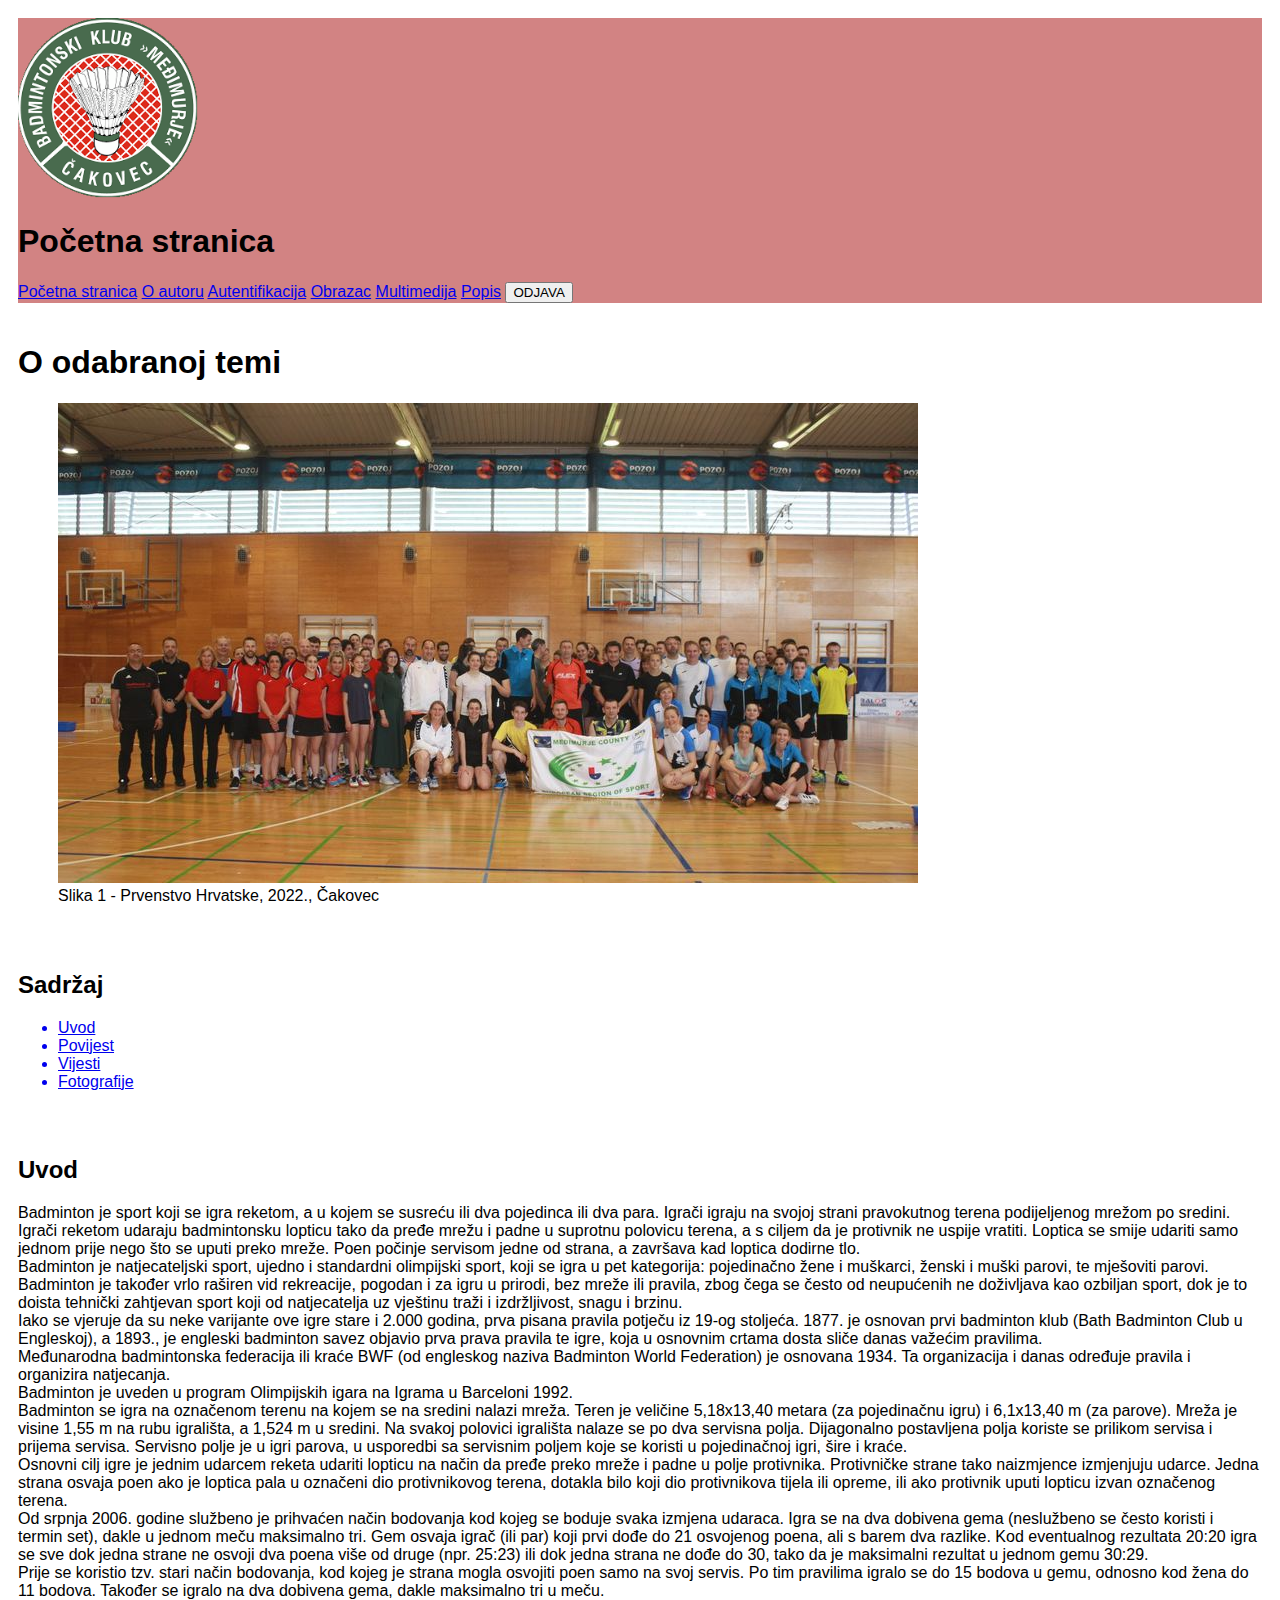
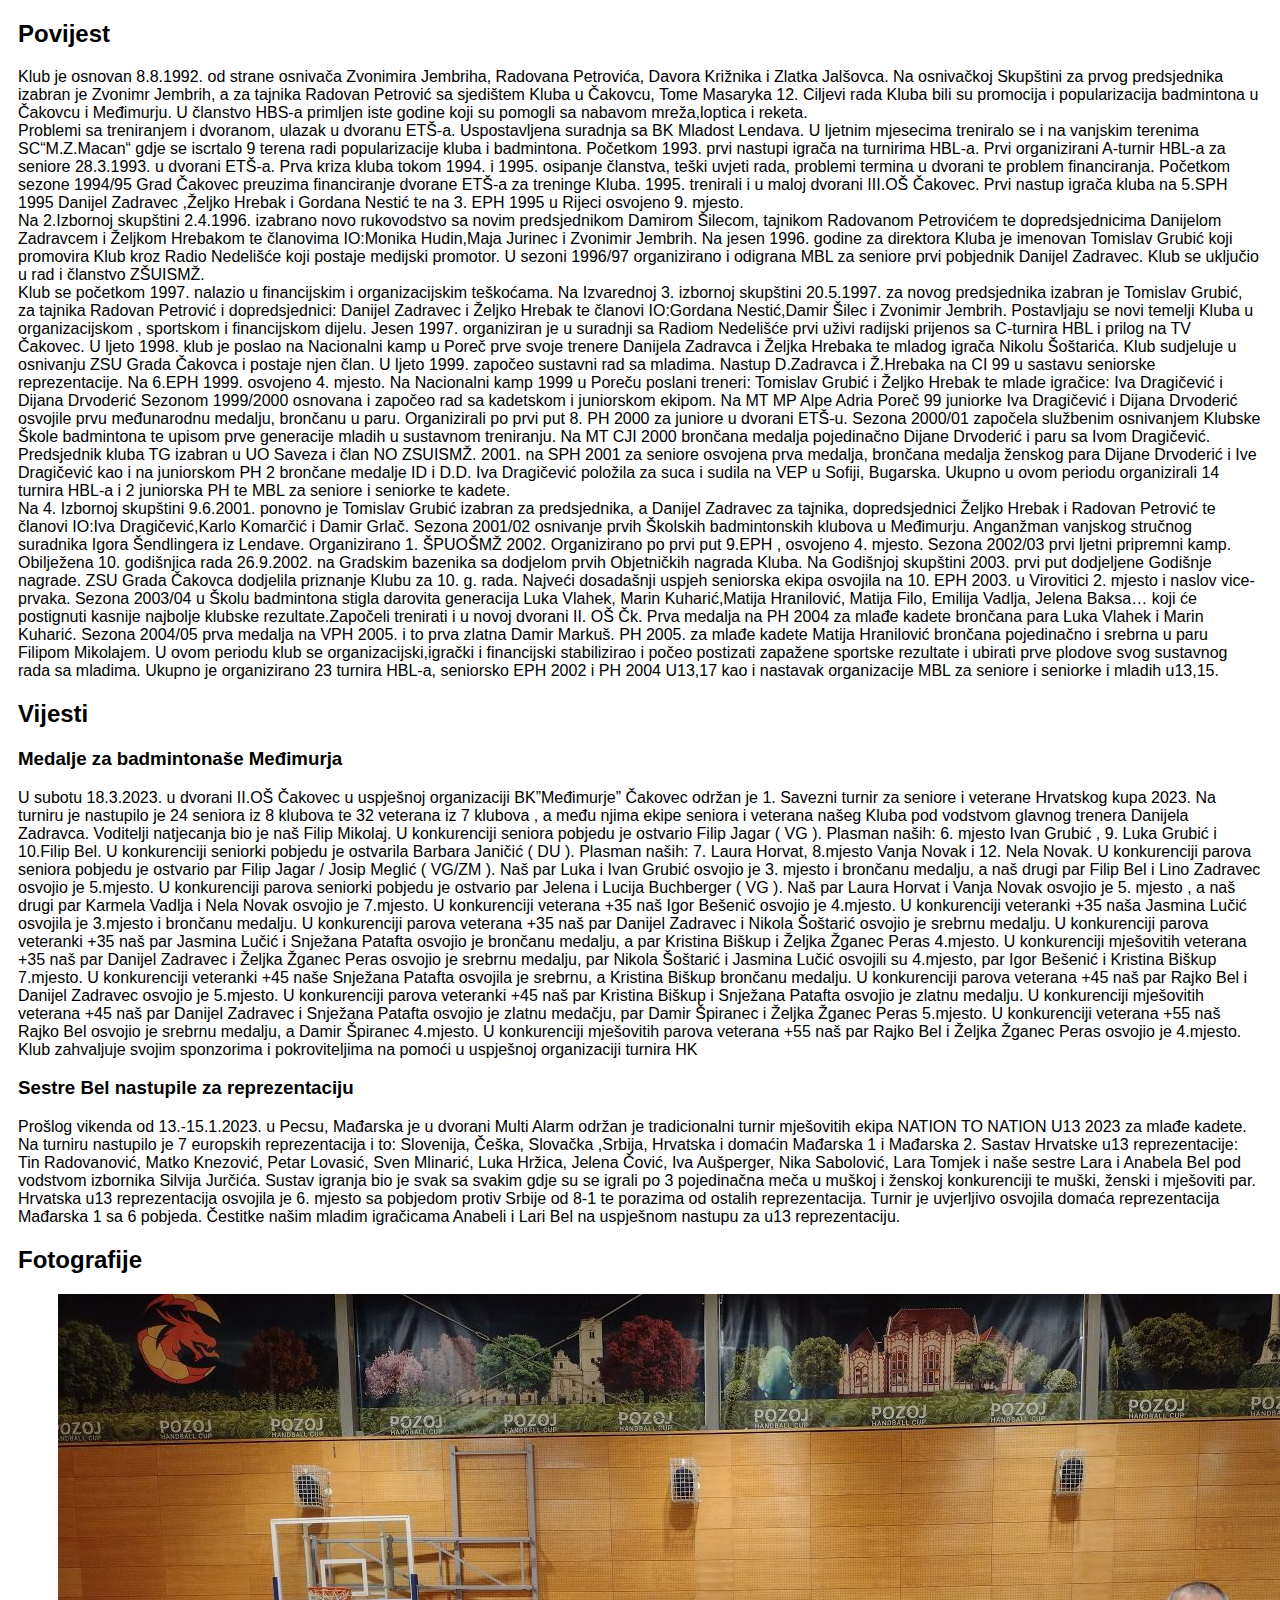
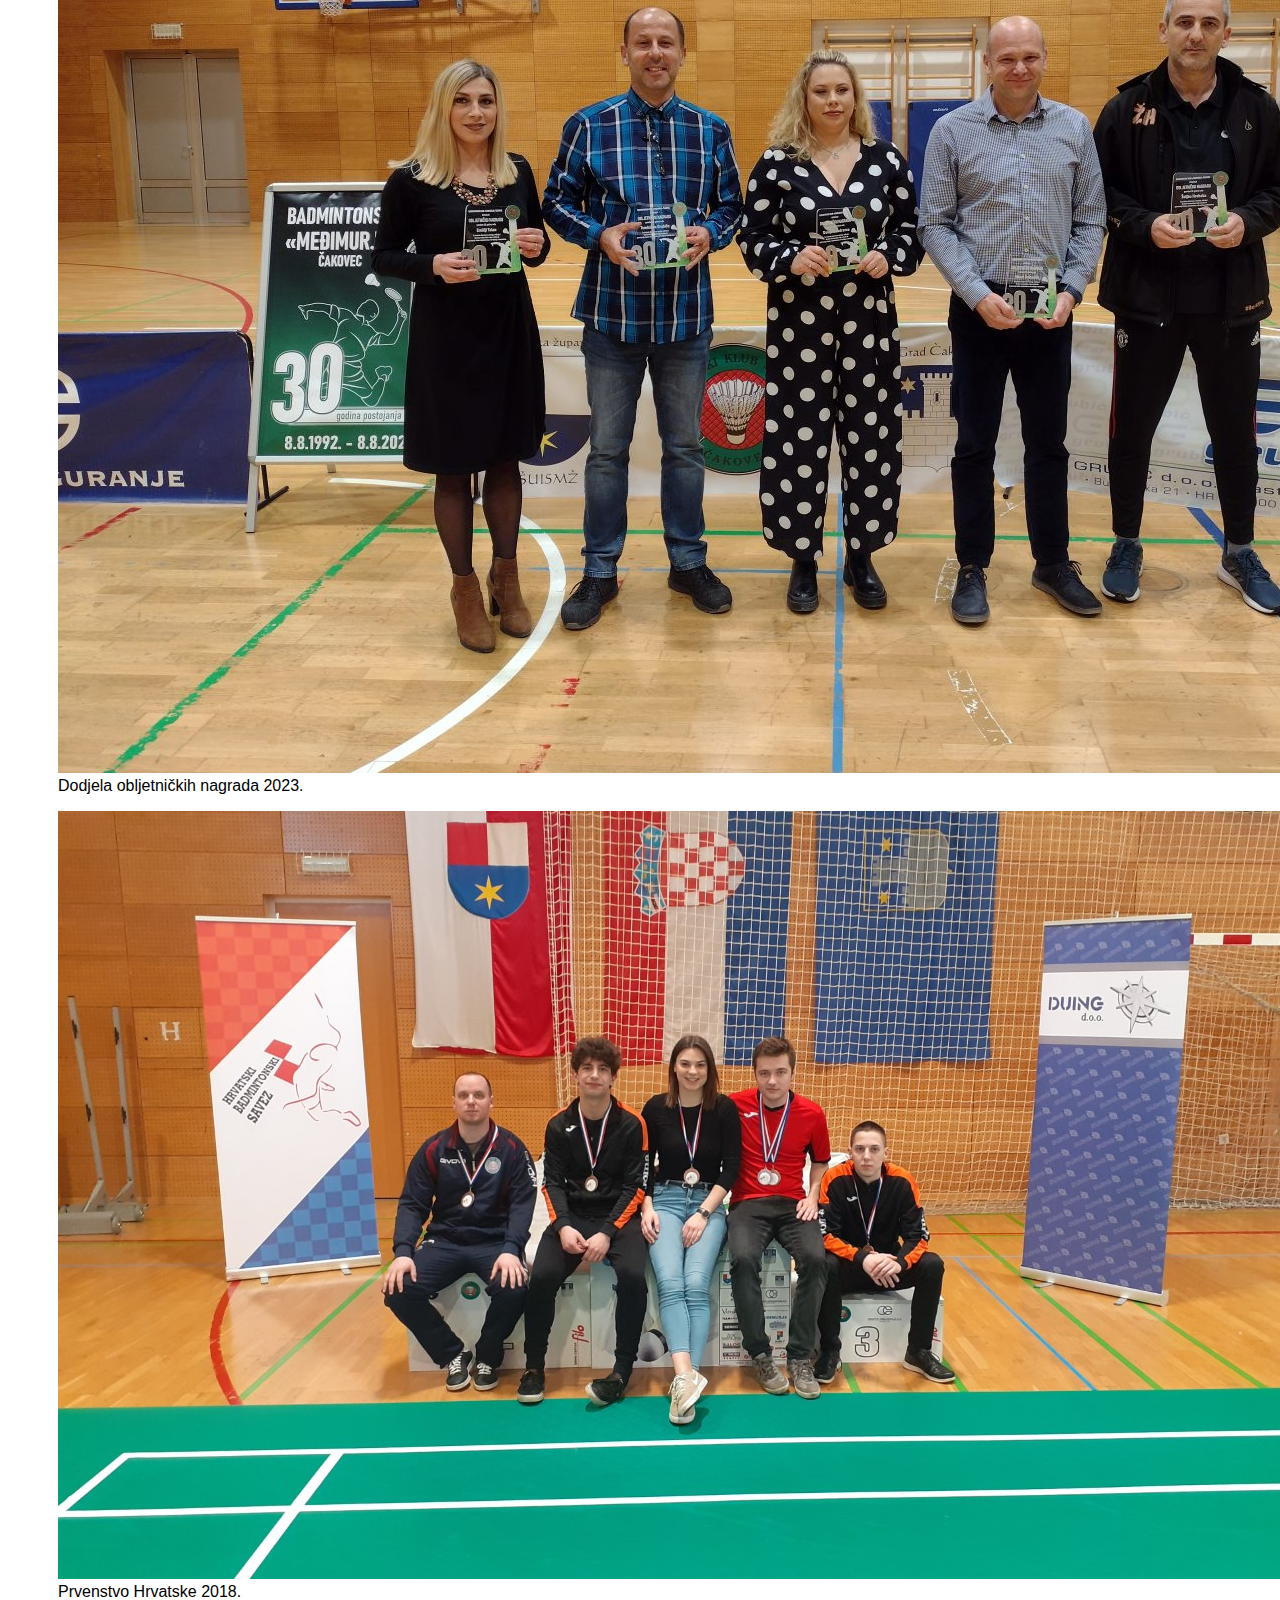
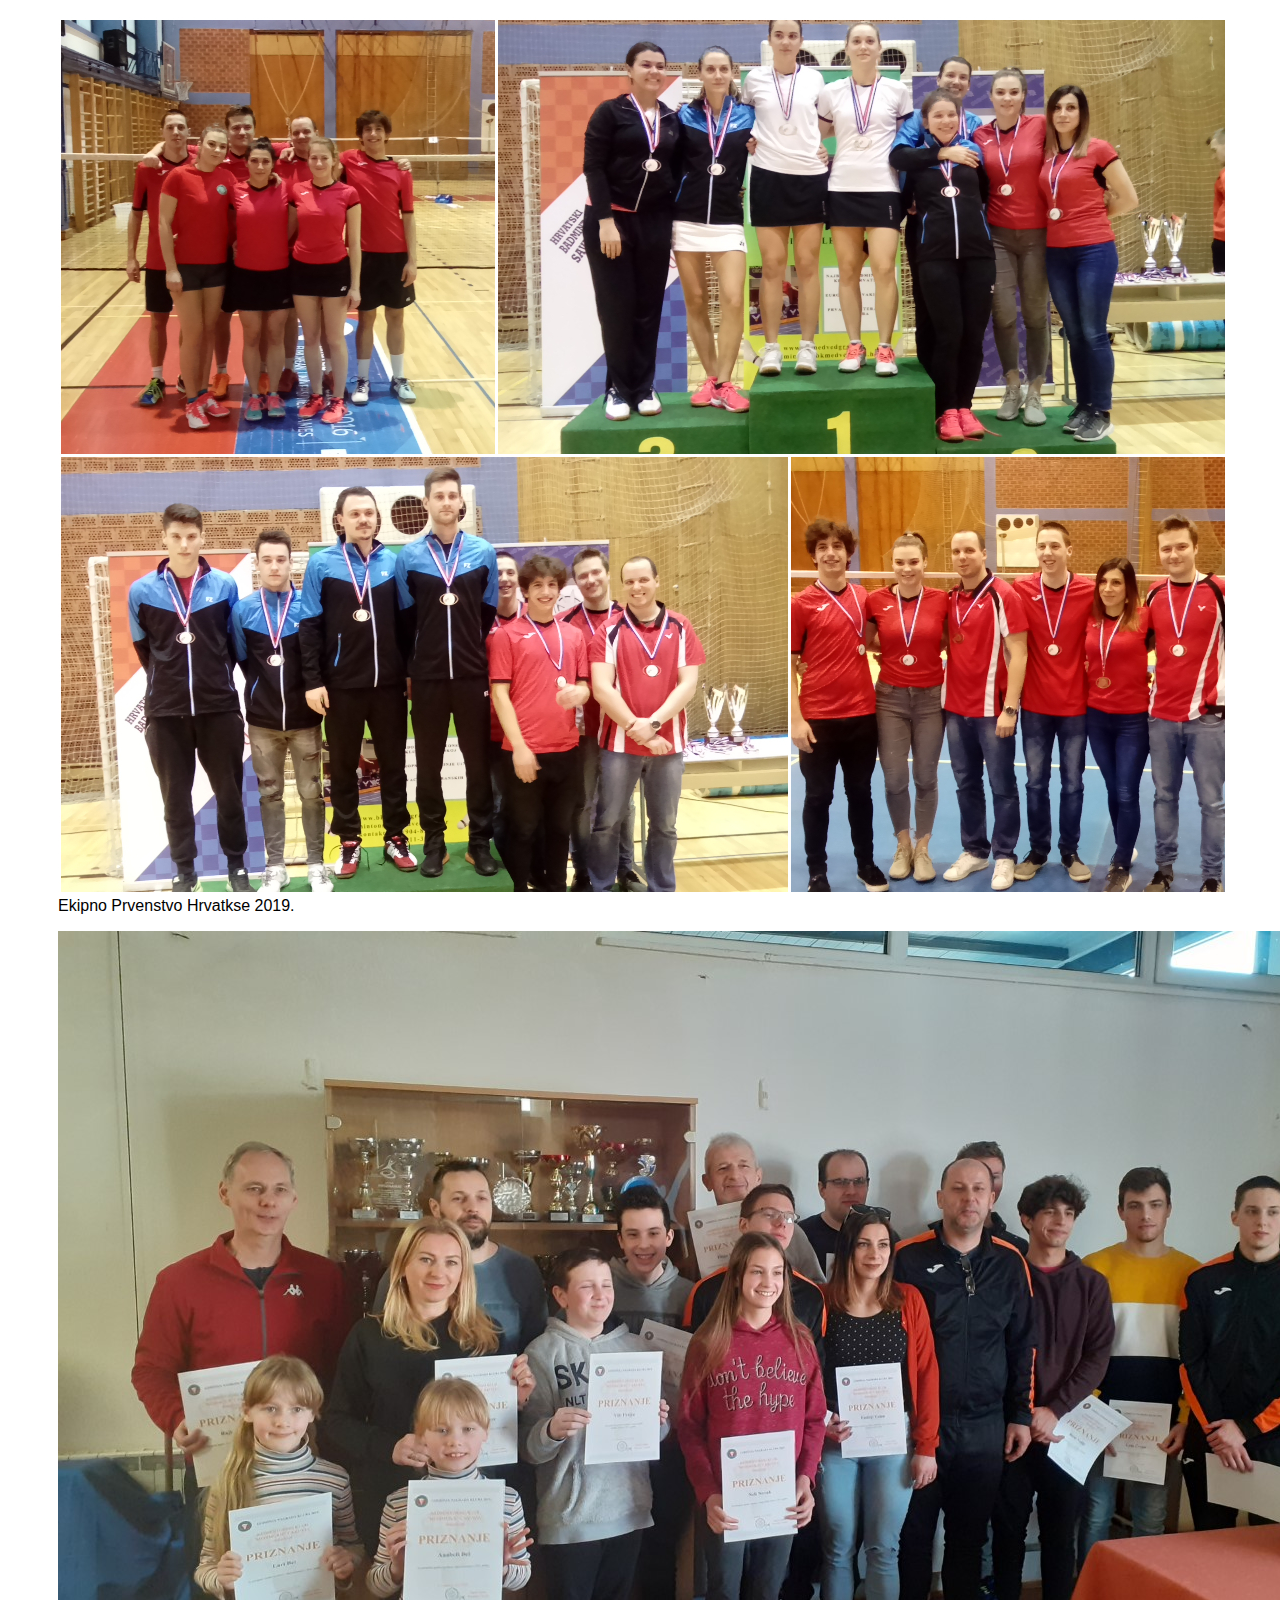
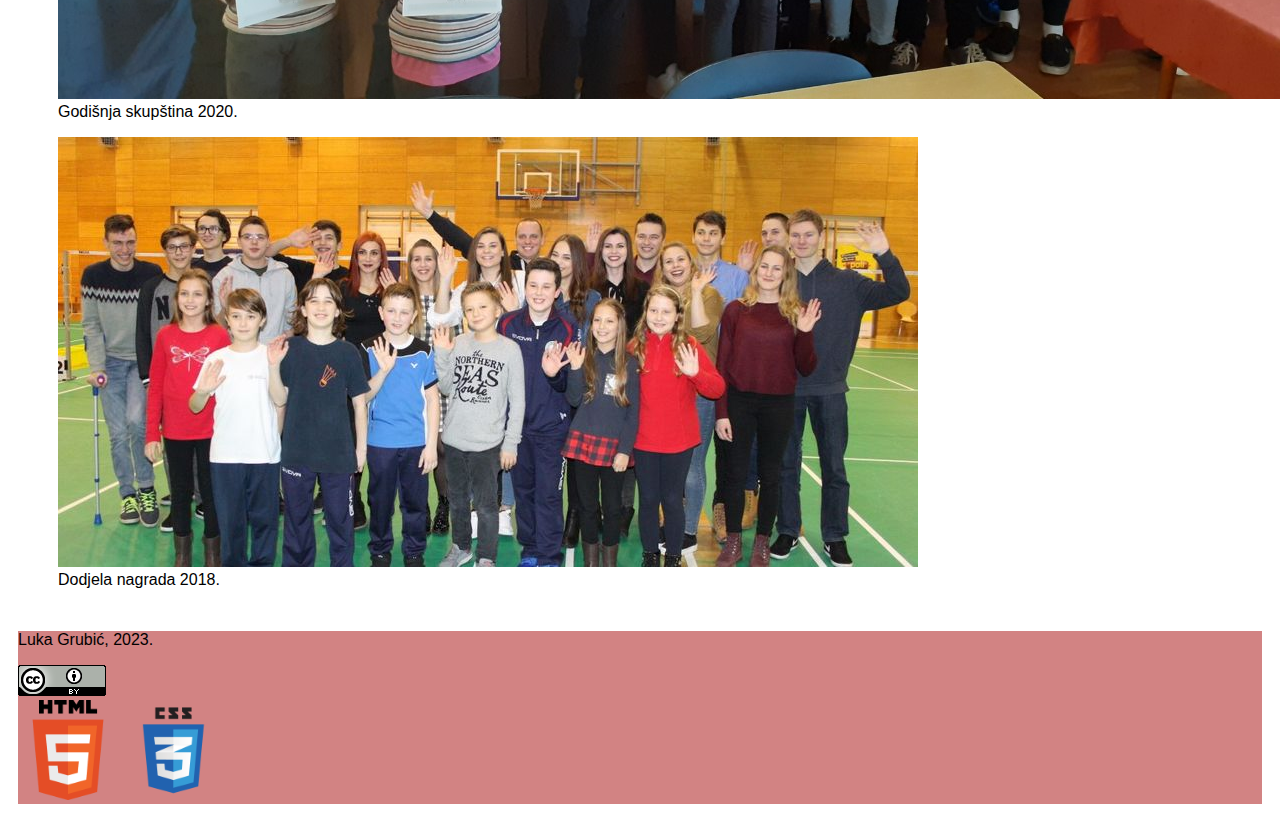
<file: index.html>
<!DOCTYPE html>
<html lang="hr">

<head>
    <title>Početna stranica</title>
    <meta charset="UTF-8">
    <meta name="author" content="Luka Grubić">
    <meta name="date" content="14.3.2023.">
    <meta name="keywords" content="badminton, početna">

    <meta name="viewport" content="width=device-width, initial-scale=1.0">

    <link href="css/lgrubic.css" rel="stylesheet" type="text/css">
</head>



<body>
    <header>
        <a href="index.html">
            <img src="multimedija/logo.png" alt="Badmintonski Klub Međimurje logo" width="180" height="180">
        </a>
        <h1>Početna stranica</h1>
        <nav>
            <a href="index.html">Početna stranica</a>
            <a href="o_autoru.html">O autoru</a>
            <a href="obrasci/autentifikacija.html">Autentifikacija</a>
            <a href="obrasci/obrazac.html">Obrazac</a>
            <a href="ostalo/multimedija.html">Multimedija</a>
            <a href="ostalo/popis.html">Popis</a>
            <button type="button">ODJAVA</button>
        </nav>
    </header>

    <div class="odjeljak">
        <h1>O odabranoj temi</h1>
        <figure>
            <img src="multimedija/Slika1.jpg">
            <figcaption>Slika 1 - Prvenstvo Hrvatske, 2022., Čakovec</figcaption>
        </figure>
    </div>

    <div class="odjeljak">
        <h2>Sadržaj</h2>
        <ul>
            <a href="#uvod">
                <li>Uvod</li>
            </a>
            <a href="#povijest">
                <li>Povijest</li>
            </a>
            <a href="#vijesti">
                <li>Vijesti</li>
            </a>
            <a href="#fotografije">
                <li>Fotografije</li>
            </a>
        </ul>
    </div>

    <div class="odjeljak">
        <article>
            <h2 id="uvod">Uvod</h2>
            <p>
                Badminton je sport koji se igra reketom, a u kojem se susreću ili dva pojedinca ili dva para.
                Igrači igraju na svojoj strani pravokutnog terena podijeljenog mrežom po sredini.
                Igrači reketom udaraju badmintonsku lopticu tako da pređe mrežu i padne u suprotnu polovicu terena, a s
                ciljem da je protivnik ne uspije vratiti.
                Loptica se smije udariti samo jednom prije nego što se uputi preko mreže. Poen počinje servisom jedne od
                strana, a završava kad loptica dodirne tlo.<br>
                Badminton je natjecateljski sport, ujedno i standardni olimpijski sport, koji se igra u pet kategorija:
                pojedinačno žene i muškarci,
                ženski i muški parovi, te mješoviti parovi.<br>
                Badminton je također vrlo raširen vid rekreacije, pogodan i za igru u prirodi, bez mreže ili pravila,
                zbog čega se često od
                neupućenih ne doživljava kao ozbiljan sport, dok je to doista tehnički zahtjevan sport koji od
                natjecatelja uz vještinu traži i izdržljivost, snagu i brzinu.<br>
                Iako se vjeruje da su neke varijante ove igre stare i 2.000 godina, prva pisana pravila potječu iz 19-og
                stoljeća. 1877. je osnovan
                prvi badminton klub (Bath Badminton Club u Engleskoj), a 1893., je engleski badminton savez objavio prva
                prava pravila te igre,
                koja u osnovnim crtama dosta sliče danas važećim pravilima.<br>
                Međunarodna badmintonska federacija ili kraće BWF (od engleskog naziva Badminton World Federation) je
                osnovana 1934.
                Ta organizacija i danas određuje pravila i organizira natjecanja.<br>
                Badminton je uveden u program Olimpijskih igara na Igrama u Barceloni 1992.<br>
                Badminton se igra na označenom terenu na kojem se na sredini nalazi mreža. Teren je veličine 5,18x13,40
                metara (za pojedinačnu igru) i 6,1x13,40 m (za parove).
                Mreža je visine 1,55 m na rubu igrališta, a 1,524 m u sredini. Na svakoj polovici igrališta nalaze se po
                dva servisna polja.
                Dijagonalno postavljena polja koriste se prilikom servisa i prijema servisa. Servisno polje je u igri
                parova, u usporedbi sa servisnim poljem koje
                se koristi u pojedinačnoj igri, šire i kraće.<br>
                Osnovni cilj igre je jednim udarcem reketa udariti lopticu na način da pređe preko mreže i padne u polje
                protivnika.
                Protivničke strane tako naizmjence izmjenjuju udarce. Jedna strana osvaja poen ako je loptica pala u
                označeni dio protivnikovog terena,
                dotakla bilo koji dio protivnikova tijela ili opreme, ili ako protivnik uputi lopticu izvan označenog
                terena.<br>
                Od srpnja 2006. godine službeno je prihvaćen način bodovanja kod kojeg se boduje svaka izmjena udaraca.
                Igra se na dva dobivena gema (neslužbeno se često koristi i termin set), dakle u jednom meču maksimalno
                tri.
                Gem osvaja igrač (ili par) koji prvi dođe do 21 osvojenog poena, ali s barem dva razlike. Kod
                eventualnog rezultata 20:20 igra se sve
                dok jedna strane ne osvoji dva poena više od druge (npr. 25:23) ili dok jedna strana ne dođe do 30, tako
                da je maksimalni rezultat u jednom gemu 30:29.<br>
                Prije se koristio tzv. stari način bodovanja, kod kojeg je strana mogla osvojiti poen samo na svoj
                servis.
                Po tim pravilima igralo se do 15 bodova u gemu, odnosno kod žena do 11 bodova. Također se igralo na dva
                dobivena gema, dakle maksimalno tri u meču.
            </p>
        </article>
        <article>
            <h2 id="povijest">Povijest</h2>
            <p>
                Klub je osnovan 8.8.1992. od strane osnivača Zvonimira Jembriha, Radovana
                Petrovića, Davora Križnika i Zlatka Jalšovca. Na osnivačkoj Skupštini za prvog predsjednika
                izabran je Zvonimr Jembrih, a za tajnika Radovan Petrović sa sjedištem Kluba u Čakovcu,
                Tome Masaryka 12.
                Ciljevi rada Kluba bili su promocija i popularizacija badmintona u Čakovcu i
                Međimurju. U članstvo HBS-a primljen iste godine koji su pomogli sa nabavom
                mreža,loptica i reketa.<br>
                Problemi sa treniranjem i dvoranom, ulazak u dvoranu ETŠ-a. Uspostavljena suradnja
                sa BK Mladost Lendava. U ljetnim mjesecima treniralo se i na vanjskim terenima
                SC“M.Z.Macan“ gdje se iscrtalo 9 terena radi popularizacije kluba i badmintona.
                Početkom 1993. prvi nastupi igrača na turnirima HBL-a.
                Prvi organizirani A-turnir HBL-a za seniore 28.3.1993. u dvorani ETŠ-a.
                Prva kriza kluba tokom 1994. i 1995. osipanje članstva, teški uvjeti rada, problemi
                termina u dvorani te problem financiranja.
                Početkom sezone 1994/95 Grad Čakovec preuzima financiranje dvorane ETŠ-a za
                treninge Kluba.
                1995. trenirali i u maloj dvorani III.OŠ Čakovec.
                Prvi nastup igrača kluba na 5.SPH 1995 Danijel Zadravec ,Željko Hrebak i Gordana
                Nestić te na 3. EPH 1995 u Rijeci osvojeno 9. mjesto.<br>
                Na 2.Izbornoj skupštini 2.4.1996. izabrano novo rukovodstvo sa novim
                predsjednikom Damirom Šilecom, tajnikom Radovanom Petrovićem te dopredsjednicima
                Danijelom Zadravcem i Željkom Hrebakom te članovima IO:Monika Hudin,Maja Jurinec i
                Zvonimir Jembrih.
                Na jesen 1996. godine za direktora Kluba je imenovan Tomislav Grubić koji
                promovira Klub kroz Radio Nedelišće koji postaje medijski promotor.
                U sezoni 1996/97 organizirano i odigrana MBL za seniore prvi pobjednik Danijel
                Zadravec.
                Klub se uključio u rad i članstvo ZŠUISMŽ.<br>
                Klub se početkom 1997. nalazio u financijskim i organizacijskim teškoćama.
                Na Izvarednoj 3. izbornoj skupštini 20.5.1997. za novog predsjednika izabran je
                Tomislav Grubić, za tajnika Radovan Petrović i dopredsjednici: Danijel Zadravec i Željko
                Hrebak te članovi IO:Gordana Nestić,Damir Šilec i Zvonimir Jembrih.
                Postavljaju se novi temelji Kluba u organizacijskom , sportskom i financijskom
                dijelu.
                Jesen 1997. organiziran je u suradnji sa Radiom Nedelišće prvi uživi radijski prijenos
                sa C-turnira HBL i prilog na TV Čakovec.
                U ljeto 1998. klub je poslao na Nacionalni kamp u Poreč prve svoje trenere Danijela
                Zadravca i Željka Hrebaka te mladog igrača Nikolu Šoštarića.
                Klub sudjeluje u osnivanju ZSU Grada Čakovca i postaje njen član.
                U ljeto 1999. započeo sustavni rad sa mladima. Nastup D.Zadravca i Ž.Hrebaka na
                CI 99 u sastavu seniorske reprezentacije. Na 6.EPH 1999. osvojeno 4. mjesto. Na
                Nacionalni kamp 1999 u Poreču poslani treneri: Tomislav Grubić i Željko Hrebak te mlade
                igračice: Iva Dragičević i Dijana Drvoderić
                Sezonom 1999/2000 osnovana i započeo rad sa kadetskom i juniorskom ekipom.
                Na MT MP Alpe Adria Poreč 99 juniorke Iva Dragičević i Dijana Drvoderić osvojile prvu
                međunarodnu medalju, brončanu u paru. Organizirali po prvi put 8. PH 2000 za juniore u
                dvorani ETŠ-u.
                Sezona 2000/01 započela službenim osnivanjem Klubske Škole badmintona te upisom
                prve generacije mladih u sustavnom treniranju.
                Na MT CJI 2000 brončana medalja pojedinačno Dijane Drvoderić i paru sa Ivom
                Dragičević.
                Predsjednik kluba TG izabran u UO Saveza i član NO ZSUISMŽ.
                2001. na SPH 2001 za seniore osvojena prva medalja, brončana medalja ženskog
                para Dijane Drvoderić i Ive Dragičević kao i na juniorskom PH 2 brončane medalje ID i D.D.
                Iva Dragičević položila za suca i sudila na VEP u Sofiji, Bugarska.
                Ukupno u ovom periodu organizirali 14 turnira HBL-a i 2 juniorska PH te MBL za
                seniore i seniorke te kadete.<br>
                Na 4. Izbornoj skupštini 9.6.2001. ponovno je Tomislav Grubić izabran za
                predsjednika, a Danijel Zadravec za tajnika, dopredsjednici Željko Hrebak i Radovan
                Petrović te članovi IO:Iva Dragičević,Karlo Komarčić i Damir Grlač.
                Sezona 2001/02 osnivanje prvih Školskih badmintonskih klubova u Međimurju.
                Anganžman vanjskog stručnog suradnika Igora Šendlingera iz Lendave.
                Organizirano 1. ŠPUOŠMŽ 2002. Organizirano po prvi put 9.EPH , osvojeno 4.
                mjesto.
                Sezona 2002/03 prvi ljetni pripremni kamp.
                Obilježena 10. godišnjica rada 26.9.2002. na Gradskim bazenika sa dodjelom prvih
                Objetničkih nagrada Kluba.
                Na Godišnjoj skupštini 2003. prvi put dodjeljene Godišnje nagrade. ZSU Grada
                Čakovca dodjelila priznanje Klubu za 10. g. rada.
                Najveći dosadašnji uspjeh seniorska ekipa osvojila na 10. EPH 2003. u Virovitici 2.
                mjesto i naslov vice-prvaka.
                Sezona 2003/04 u Školu badmintona stigla darovita generacija Luka Vlahek, Marin
                Kuharić,Matija Hranilović, Matija Filo, Emilija Vadlja, Jelena Baksa… koji će postignuti kasnije
                najbolje klubske rezultate.Započeli trenirati i u novoj dvorani II. OŠ Čk.
                Prva medalja na PH 2004 za mlađe kadete brončana para Luka Vlahek i Marin
                Kuharić.
                Sezona 2004/05 prva medalja na VPH 2005. i to prva zlatna Damir Markuš.
                PH 2005. za mlađe kadete Matija Hranilović brončana pojedinačno i srebrna u paru
                Filipom Mikolajem.
                U ovom periodu klub se organizacijski,igrački i financijski stabilizirao i počeo
                postizati zapažene sportske rezultate i ubirati prve plodove svog sustavnog rada sa
                mladima.
                Ukupno je organizirano 23 turnira HBL-a, seniorsko EPH 2002 i PH 2004 U13,17 kao
                i nastavak organizacije MBL za seniore i seniorke i mladih u13,15.<br>
            </p>
        </article>
        <article>
            <h2 id="vijesti">Vijesti</h2>
            <h3> Medalje za badmintonaše Međimurja</h3>
            <p>
                U subotu 18.3.2023. u dvorani II.OŠ Čakovec u uspješnoj organizaciji BK”Međimurje” Čakovec održan je 1.
                Savezni turnir za seniore i veterane Hrvatskog kupa 2023.

                Na turniru je nastupilo je 24 seniora iz 8 klubova te 32 veterana iz 7 klubova , a među njima ekipe
                seniora i veterana našeg Kluba pod vodstvom glavnog trenera Danijela Zadravca.

                Voditelji natjecanja bio je naš Filip Mikolaj.

                U konkurenciji seniora pobjedu je ostvario Filip Jagar ( VG ).

                Plasman naših: 6. mjesto Ivan Grubić , 9. Luka Grubić i 10.Filip Bel.

                U konkurenciji seniorki pobjedu je ostvarila Barbara Janičić ( DU ).

                Plasman naših: 7. Laura Horvat, 8.mjesto Vanja Novak i 12. Nela Novak.

                U konkurenciji parova seniora pobjedu je ostvario par Filip Jagar / Josip Meglić ( VG/ZM ). Naš par Luka
                i Ivan Grubić osvojio je 3. mjesto i brončanu medalju, a naš drugi par Filip Bel i Lino Zadravec osvojio
                je 5.mjesto.

                U konkurenciji parova seniorki pobjedu je ostvario par Jelena i Lucija Buchberger ( VG ). Naš par Laura
                Horvat i Vanja Novak osvojio je 5. mjesto , a naš drugi par Karmela Vadlja i Nela Novak osvojio je
                7.mjesto.

                U konkurenciji veterana +35 naš Igor Bešenić osvojio je 4.mjesto.

                U konkurenciji veteranki +35 naša Jasmina Lučić osvojila je 3.mjesto i brončanu medalju.

                U konkurenciji parova veterana +35 naš par Danijel Zadravec i Nikola Šoštarić osvojio je srebrnu
                medalju.

                U konkurenciji parova veteranki +35 naš par Jasmina Lučić i Snježana Patafta osvojio je brončanu
                medalju, a par Kristina Biškup i Željka Žganec Peras 4.mjesto.

                U konkurenciji mješovitih veterana +35 naš par Danijel Zadravec i Željka Žganec Peras osvojio je srebrnu
                medalju, par Nikola Šoštarić i Jasmina Lučić osvojili su 4.mjesto, par Igor Bešenić i Kristina Biškup
                7.mjesto.

                U konkurenciji veteranki +45 naše Snježana Patafta osvojila je srebrnu, a Kristina Biškup brončanu
                medalju.

                U konkurenciji parova veterana +45 naš par Rajko Bel i Danijel Zadravec osvojio je 5.mjesto.

                U konkurenciji parova veteranki +45 naš par Kristina Biškup i Snježana Patafta osvojio je zlatnu
                medalju.

                U konkurenciji mješovitih veterana +45 naš par Danijel Zadravec i Snježana Patafta osvojio je zlatnu
                medačju, par Damir Špiranec i Željka Žganec Peras 5.mjesto.

                U konkurenciji veterana +55 naš Rajko Bel osvojio je srebrnu medalju, a Damir Špiranec 4.mjesto.

                U konkurenciji mješovitih parova veterana +55 naš par Rajko Bel i Željka Žganec Peras osvojio je
                4.mjesto. Klub zahvaljuje svojim sponzorima i pokroviteljima na pomoći u uspješnoj organizaciji turnira
                HK
            </p>
            <h3>Sestre Bel nastupile za reprezentaciju</h3>
            <p>
                Prošlog vikenda od 13.-15.1.2023. u Pecsu, Mađarska je u dvorani Multi Alarm održan je tradicionalni
                turnir mješovitih ekipa NATION TO NATION U13 2023 za mlađe kadete.

                Na turniru nastupilo je 7 europskih reprezentacija i to: Slovenija, Češka, Slovačka ,Srbija, Hrvatska i
                domaćin Mađarska 1 i Mađarska 2.

                Sastav Hrvatske u13 reprezentacije: Tin Radovanović, Matko Knezović, Petar Lovasić, Sven Mlinarić, Luka
                Hržica, Jelena Čović, Iva Aušperger, Nika Sabolović, Lara Tomjek i naše sestre Lara i Anabela Bel pod
                vodstvom izbornika Silvija Jurčića.

                Sustav igranja bio je svak sa svakim gdje su se igrali po 3 pojedinačna meča u muškoj i ženskoj
                konkurenciji te muški, ženski i mješoviti par.

                Hrvatska u13 reprezentacija osvojila je 6. mjesto sa pobjedom protiv Srbije od 8-1 te porazima od
                ostalih reprezentacija.

                Turnir je uvjerljivo osvojila domaća reprezentacija Mađarska 1 sa 6 pobjeda.

                Čestitke našim mladim igračicama Anabeli i Lari Bel na uspješnom nastupu za u13 reprezentaciju.
            </p>
        </article>
        <article id="fotografije">
            <h2>Fotografije</h2>
            <figure>
                <img src="multimedija/Slika2.jpg" alt="Slika1">
                <figcaption>Dodjela obljetničkih nagrada 2023.</figcaption>
            </figure>
            <figure>
                <img src="multimedija/Slika3.jpg" alt="Slika2">
                <figcaption>Prvenstvo Hrvatske 2018.</figcaption>
            </figure>
            <figure>
                <img src="multimedija/Slika4.jpg" alt="Slika3">
                <figcaption>Ekipno Prvenstvo Hrvatkse 2019.</figcaption>
            </figure>
            <figure>
                <img src="multimedija/Slika5.jpg" alt="Slika4">
                <figcaption>Godišnja skupština 2020.</figcaption>
            </figure>
            <figure>
                <img src="multimedija/Slika6.jpg" alt="Slika5">
                <figcaption>Dodjela nagrada 2018.</figcaption>
            </figure>    
        </article>
    </div>

    

    <footer>
        <div>
            <p>Luka Grubić, 2023.</p>
            <img src="multimedija/CCBY.png" alt="Licenca CC BY">
        </div>
        <div>
            <a href="https://validator.w3.org/"><img src="multimedija/htmlV.png" alt="HTML" class="slikaV"></a>
            <a href="https://jigsaw.w3.org/css-validator/"><img src="multimedija/cssV.png" alt="CSS" class="slikaV"></a>
        </div>
    </footer>

</body>

</html>
</file>
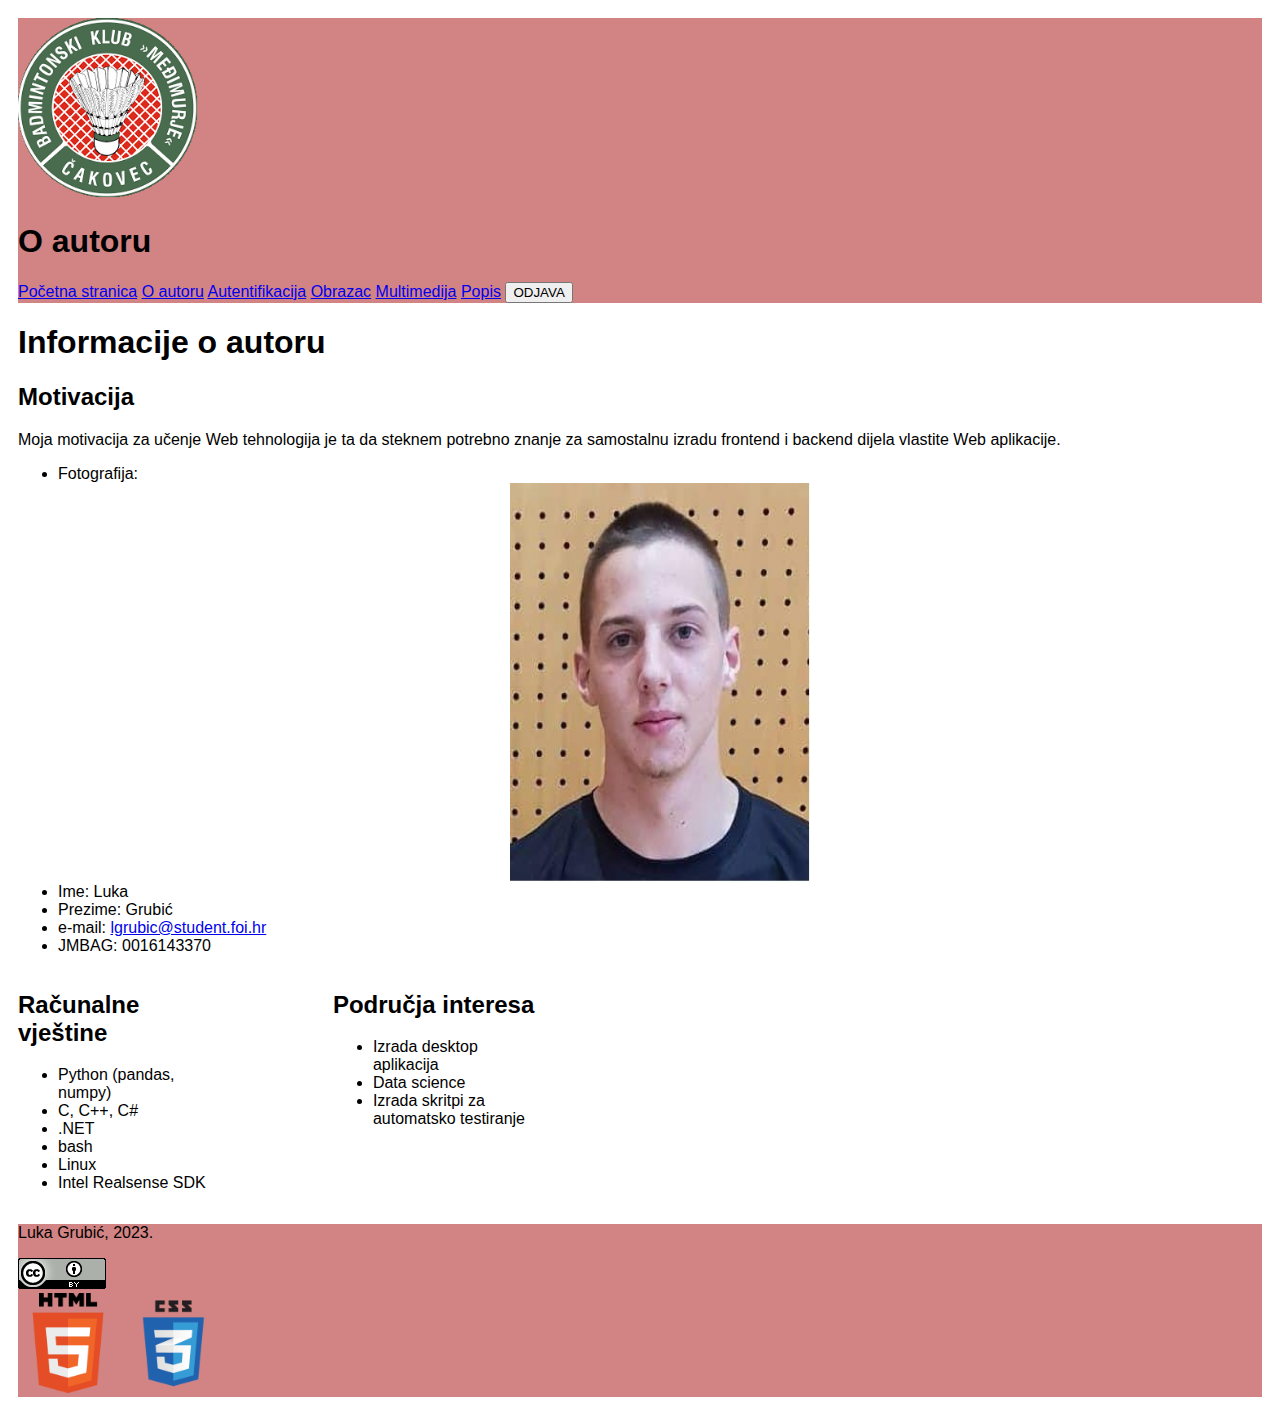
<file: o_autoru.html>
<!DOCTYPE html>
<html lang="hr">

<head>
    <title>O autoru</title>
    <meta charset="UTF-8">
    <meta name="author" content="Luka Grubić">
    <meta name="date" content="14.3.2023.">
    <meta name="keywords" content="badminton, autor">

    <meta name="viewport" content="width=device-width, initial-scale=1.0">

    <link href="css/lgrubic.css" rel="stylesheet" type="text/css">
</head>

<body>
    <header>
        <a href="index.html">
            <img src="multimedija/logo.png" alt="Badmintonski Klub Međimurje logo" width="180" height="180">
        </a>
        <h1>O autoru</h1>
        <nav>
            <a href="index.html">Početna stranica</a>
            <a href="o_autoru.html">O autoru</a>
            <a href="obrasci/autentifikacija.html">Autentifikacija</a>
            <a href="obrasci/obrazac.html">Obrazac</a>
            <a href="ostalo/multimedija.html">Multimedija</a>
            <a href="ostalo/popis.html">Popis</a>
            <button type="button">ODJAVA</button>
        </nav>
    </header>

    <h1>Informacije o autoru</h1>

    <section>
        <div>
            <div class="o">
                <h2>Motivacija</h2>
                <p>
                    Moja motivacija za učenje Web tehnologija je ta da steknem potrebno znanje za samostalnu izradu
                    frontend
                    i backend dijela vlastite Web aplikacije.
                </p>
            </div>
            <div class="o">
                <ul>
                    <li>Fotografija: 
                        <img src="multimedija/profilnaSlika.jpg" alt="Profilna slika" width="300" height="400" class="profilna">
                    </li>
                    <li>Ime: Luka</li>
                    <li>Prezime: Grubić</li>
                    <li>e-mail: <a href="mailto:lgrubic@student.foi.hr">lgrubic@student.foi.hr</a></li>
                    <li>JMBAG: 0016143370</li>
                </ul>
            </div>
        </div>
    </section>
    <section>
        <div class="sectionGrid">
            <div class="o">
                <h2>Računalne vještine</h2>
                <ul>
                    <li>Python (pandas, numpy)</li>
                    <li>C, C++, C#</li>
                    <li>.NET</li>
                    <li>bash</li>
                    <li>Linux</li>
                    <li>Intel Realsense SDK</li>
                </ul>
            </div>
            <div class="o">
                <h2>Područja interesa</h2>
                <ul>
                    <li>Izrada desktop aplikacija</li>
                    <li>Data science</li>
                    <li>Izrada skritpi za automatsko testiranje</li>
                </ul>
            </div>
        </div>
    </section>



    <footer>
        <div>
            <p>Luka Grubić, 2023.</p>
            <img src="multimedija/CCBY.png" alt="Licenca CC BY">
        </div>
        <div>
            <a href="https://validator.w3.org/"><img src="multimedija/htmlV.png" alt="HTML" class="slikaV"></a>
            <a href="https://jigsaw.w3.org/css-validator/"><img src="multimedija/cssV.png" alt="CSS" class="slikaV"></a>
        </div>

    </footer>

</body>

</html>
</file>
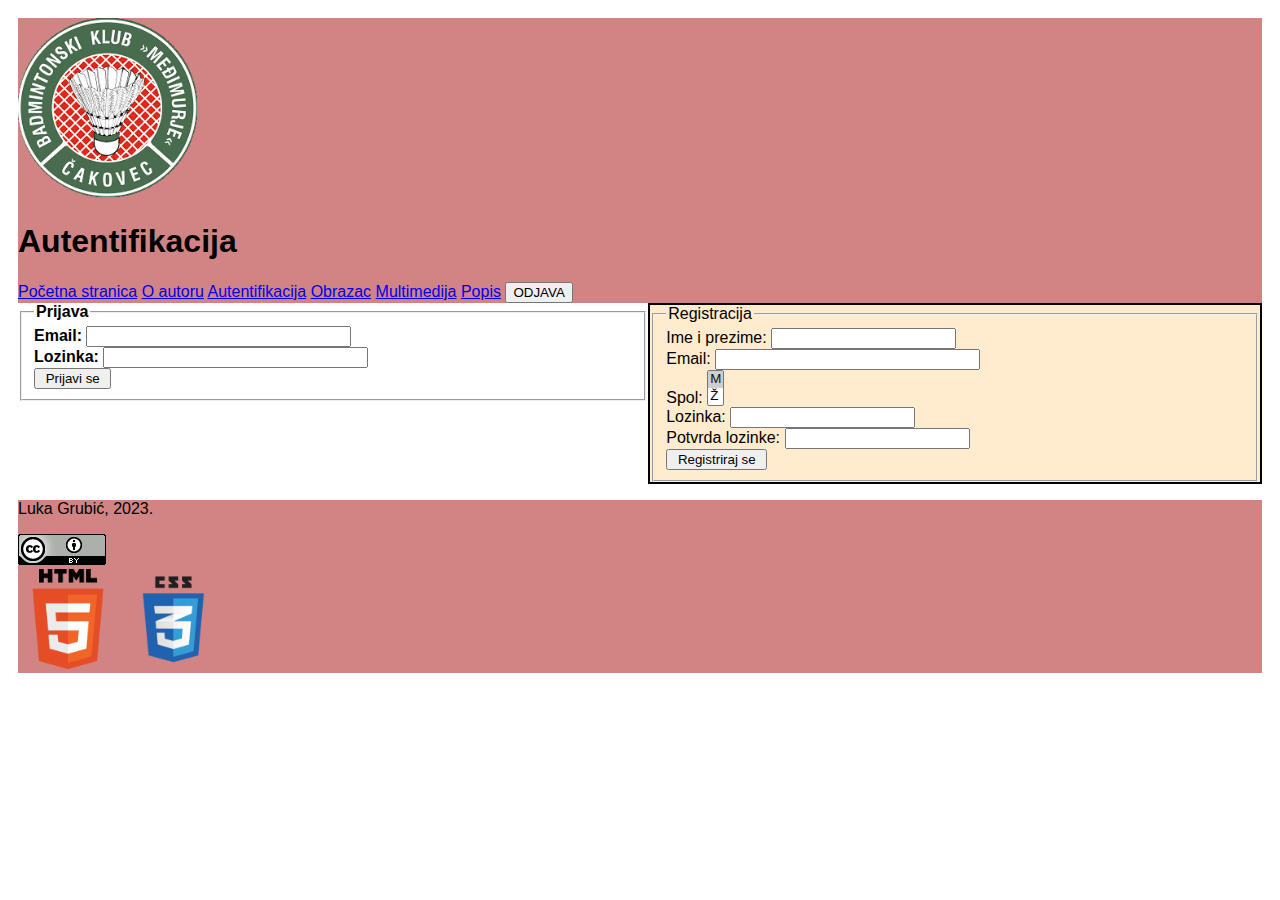
<file: obrasci/autentifikacija.html>
<!DOCTYPE html>
<html lang="hr">
    <head>
        <title>Autentifikacija</title>
        <meta charset="UTF-8">
        <meta name="author" content="Luka Grubić">
        <meta name="date" content="14.3.2023.">
        <meta name="keywords" content="badminton, autentifikacija">

        <meta name="viewport" content="width=device-width, initial-scale=1.0">

        <link href="../css/lgrubic.css" rel="stylesheet" type="text/css">
    </head>


    <body>
        <header>
            <a href="../index.html">
                <img src="../multimedija/logo.png" alt="Badmintonski Klub Međimurje logo" width="180" height="180">
            </a>
            <h1>Autentifikacija</h1>
            <nav>
                <a href="../index.html">Početna stranica</a>
                <a href="../o_autoru.html">O autoru</a>
                <a href="autentifikacija.html">Autentifikacija</a>
                <a href="obrazac.html">Obrazac</a>
                <a href="../ostalo/multimedija.html">Multimedija</a>
                <a href="../ostalo/popis.html">Popis</a>
                <button type="button">ODJAVA</button>
            </nav>
        </header>
    
        <div class="auth-grid">
            <div class="prijava">
                <form id="obrazac-prijava" method="get" action="http://barka.foi.hr/WebDiP/2022/materijali/zadace/ispis_forme.php">
                    <fieldset>
                        <legend>Prijava</legend>
                        <label for="emailP">Email: </label>
                        <input type="email" id="emailP" size="30"><br>
                        <label for="lozinkaP">Lozinka: </label>
                        <input type="password" id="lozinkaP" size="30"><br>
                        <input type="submit" value=" Prijavi se ">
                    </fieldset>
                </form>
            </div>
            <div class="registracija">
                <form id="obrazac-registracija" method="post" action="http://barka.foi.hr/WebDiP/2022/materijali/zadace/ispis_forme.php">
                    <fieldset>
                        <legend>Registracija</legend>
                        <label for="imeprezime">Ime i prezime: </label>
                        <input type="text" id="imeprezime" maxlength="30"><br>
                        <label for="email">Email: </label>
                        <input type="email" id="email" size="30" maxlength="50"><br>
                        <label for="spol">Spol: </label>
                        <select id="spol" multiple="multiple" size="2">
                            <option value="0" selected="selected">M</option>
                            <option value="1">Ž</option>
                        </select><br>
                        <label for="lozinka">Lozinka: </label>
                        <input type="password" id="lozinka" minlength="5"><br>
                        <label for="potvrda">Potvrda lozinke: </label>
                        <input type="password" id="potvrda" minlength="5"><br>
                        <input type="submit" value=" Registriraj se ">
                    </fieldset>
                </form>
            </div>
        </div>
    
        <footer>
            <div>
                <p>Luka Grubić, 2023.</p>
                <img src="../multimedija/CCBY.png" alt="Licenca CC BY">
            </div>
            <div>
                <a href="https://validator.w3.org/"><img src="../multimedija/htmlV.png" alt="HTML" class="slikaV"></a>
                <a href="https://jigsaw.w3.org/css-validator/"><img src="../multimedija/cssV.png" alt="CSS" class="slikaV"></a>
            </div>
    
        </footer>
    
    </body>
</html>
</file>
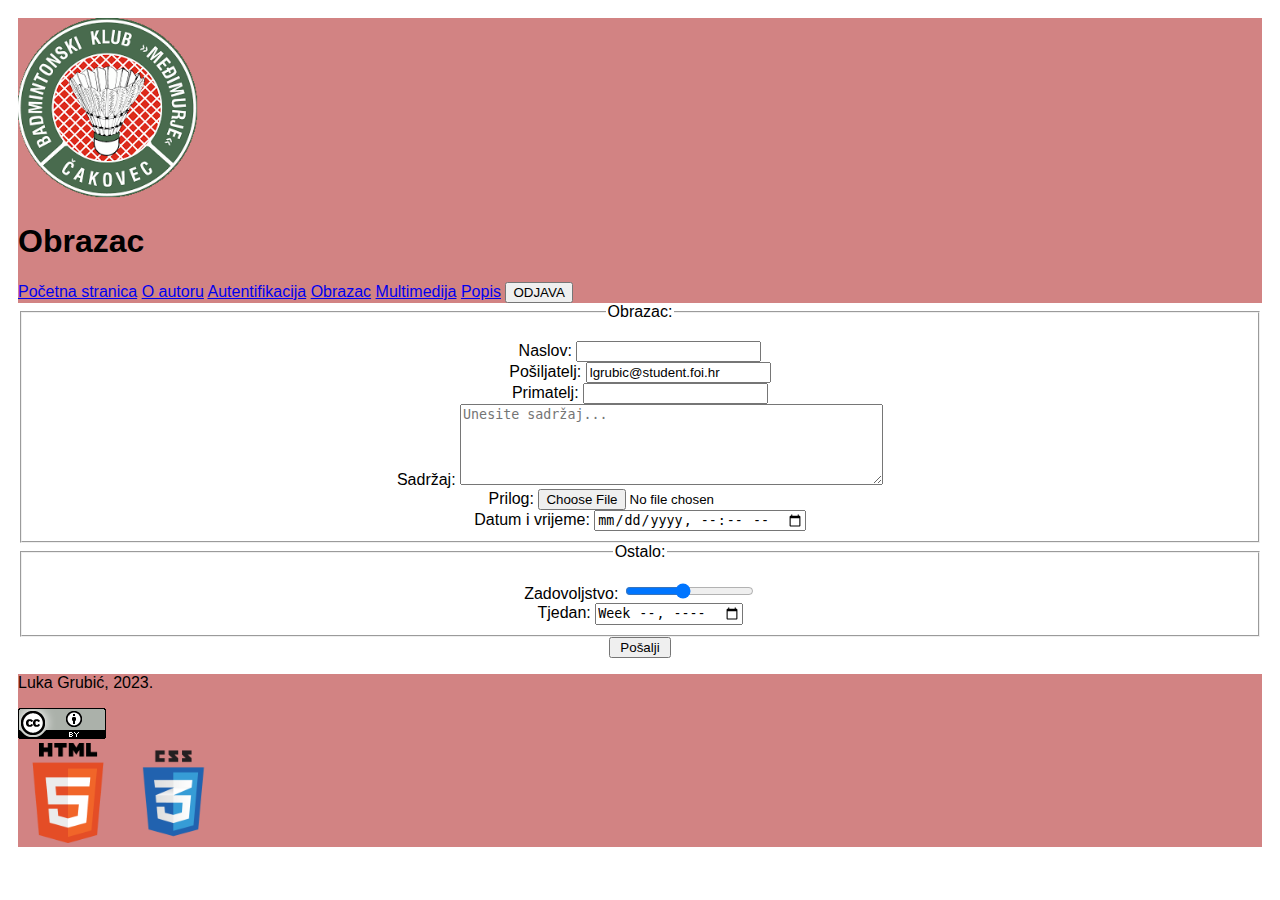
<file: obrasci/obrazac.html>
<!DOCTYPE html>
<html lang="hr">
    <head>
        <title>Obrazac</title>
        <meta charset="UTF-8">
        <meta name="author" content="Luka Grubić">
        <meta name="date" content="14.3.2023.">
        <meta name="keywords" content="badminton, obrazac">

        <meta name="viewport" content="width=device-width, initial-scale=1.0">

        <link href="../css/lgrubic.css" rel="stylesheet" type="text/css">
    </head>

    <body>
        <header>
            <a href="../index.html">
                <img src="../multimedija/logo.png" alt="Badmintonski Klub Međimurje logo" width="180" height="180">
            </a>
            <h1>Obrazac</h1>
            <nav>
                <a href="../index.html">Početna stranica</a>
                <a href="../o_autoru.html">O autoru</a>
                <a href="autentifikacija.html">Autentifikacija</a>
                <a href="obrazac.html">Obrazac</a>
                <a href="../ostalo/multimedija.html">Multimedija</a>
                <a href="../ostalo/popis.html">Popis</a>
                <button type="button">ODJAVA</button>
            </nav>
        </header>
    
        <form id="obrazac" method="post" action="http://barka.foi.hr/WebDiP/2022/materijali/zadace/ispis_forme.php" class="obrazac">
            <fieldset class="odjeljak">
                <legend>Obrazac:</legend>
                <label for="naslov">Naslov: </label>
                <input type="text" id="naslov" required="required"><br>
                <label for="posiljatelj">Pošiljatelj: </label>
                <input type="email" id="posiljatelj" value="lgrubic@student.foi.hr" required="required"><br>
                <label for="primatelj">Primatelj: </label>
                <input type="email" id="primatelj" required="required"><br>
                <label for="sadrzaj">Sadržaj: </label>
                <textarea name="sadrzaj" id="sadrzaj" placeholder="Unesite sadržaj..." rows="5" cols="50" required="required"></textarea><br>
                <label for="prilog">Prilog: </label>
                <input type="file" id="prilog"><br>
                <label for="datetime">Datum i vrijeme: </label>
                <input type="datetime-local" id="datetime" required="required"><br>
            </fieldset>
            <fieldset class="odjeljak">
                <legend>Ostalo:</legend>
                <label for="zadovoljstvo">Zadovoljstvo: </label>
                <input type="range" id="zadovoljstvo" min="1" max="10" value="5"><br>
                <label for="tjedan">Tjedan: </label>
                <input type="week" id="tjedan" required="required">
            </fieldset>
            <input type="submit" value=" Pošalji ">
        </form>
    
        <footer>
            <div>
                <p>Luka Grubić, 2023.</p>
                <img src="../multimedija/CCBY.png" alt="Licenca CC BY">
            </div>
            <div>
                <a href="https://validator.w3.org/"><img src="../multimedija/htmlV.png" alt="HTML" class="slikaV"></a>
                <a href="https://jigsaw.w3.org/css-validator/"><img src="../multimedija/cssV.png" alt="CSS" class="slikaV"></a>
            </div>
    
        </footer>
    
    </body>
</html>
</file>
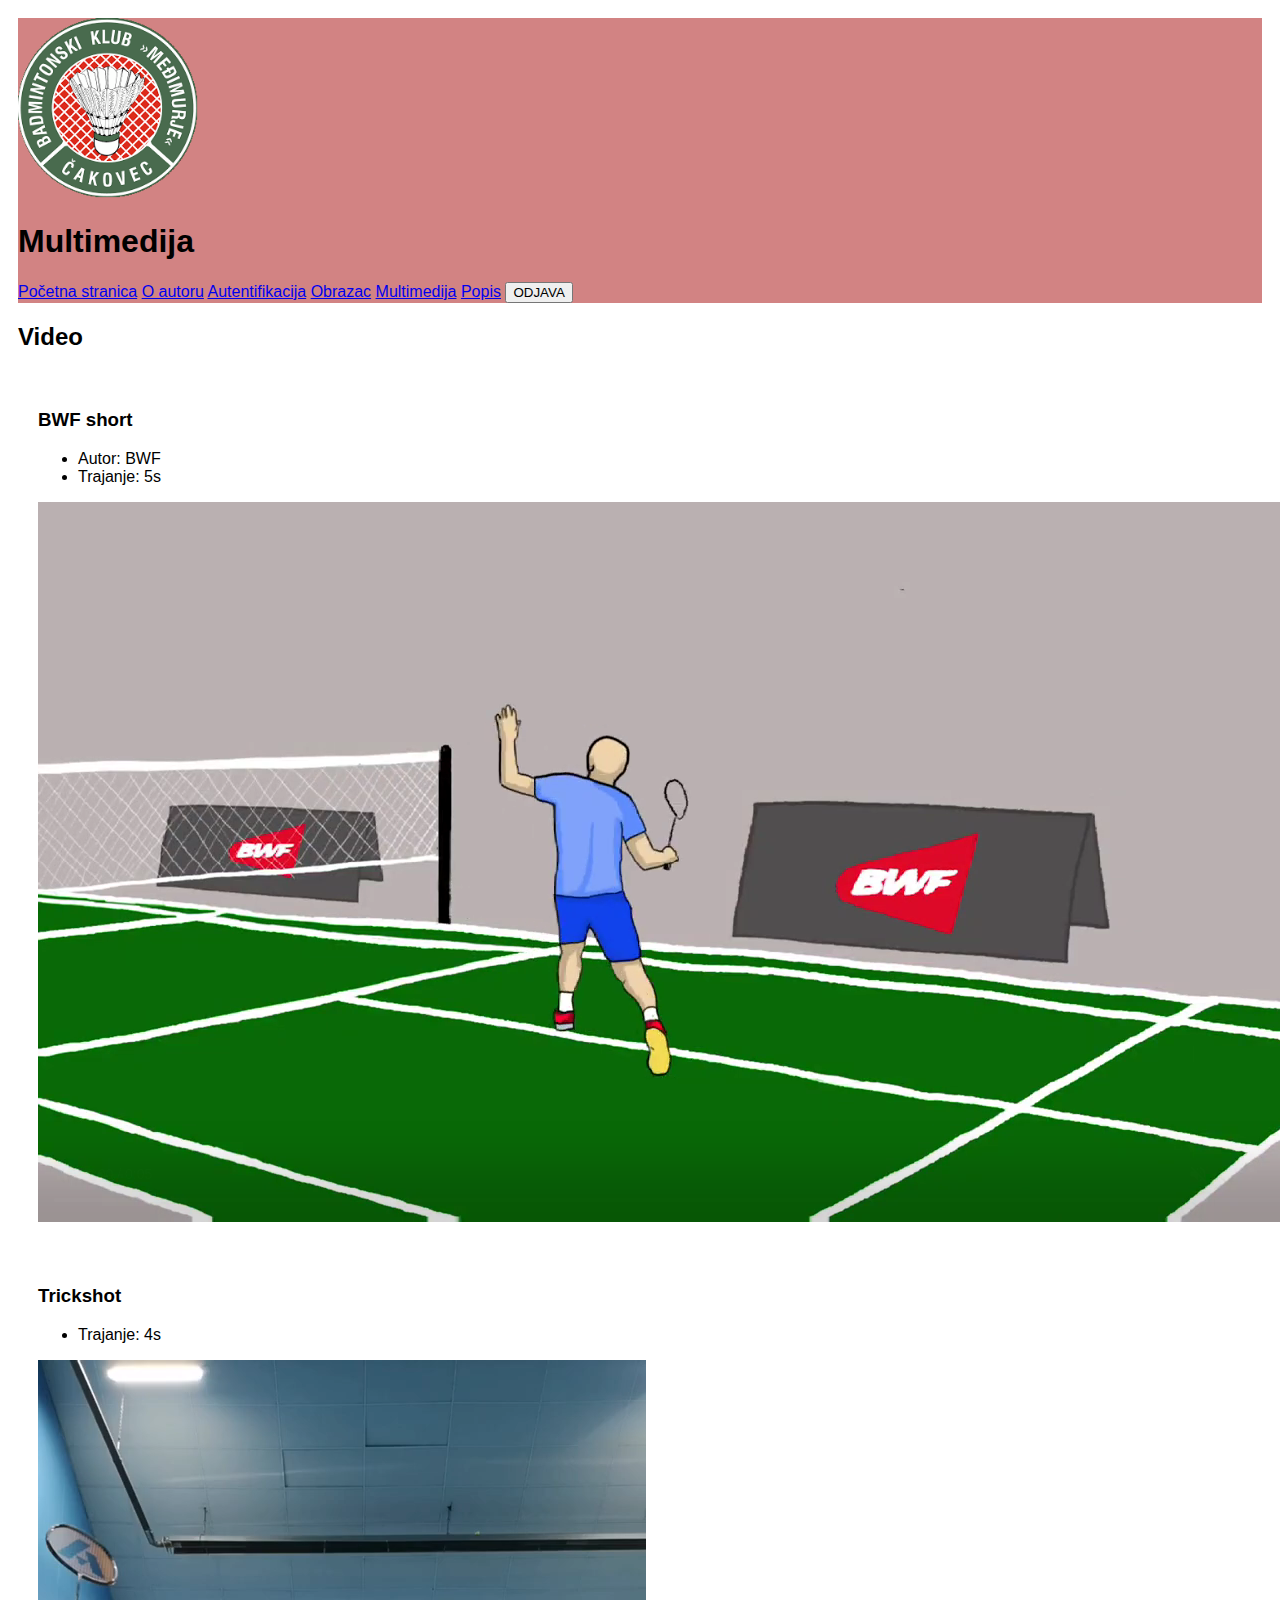
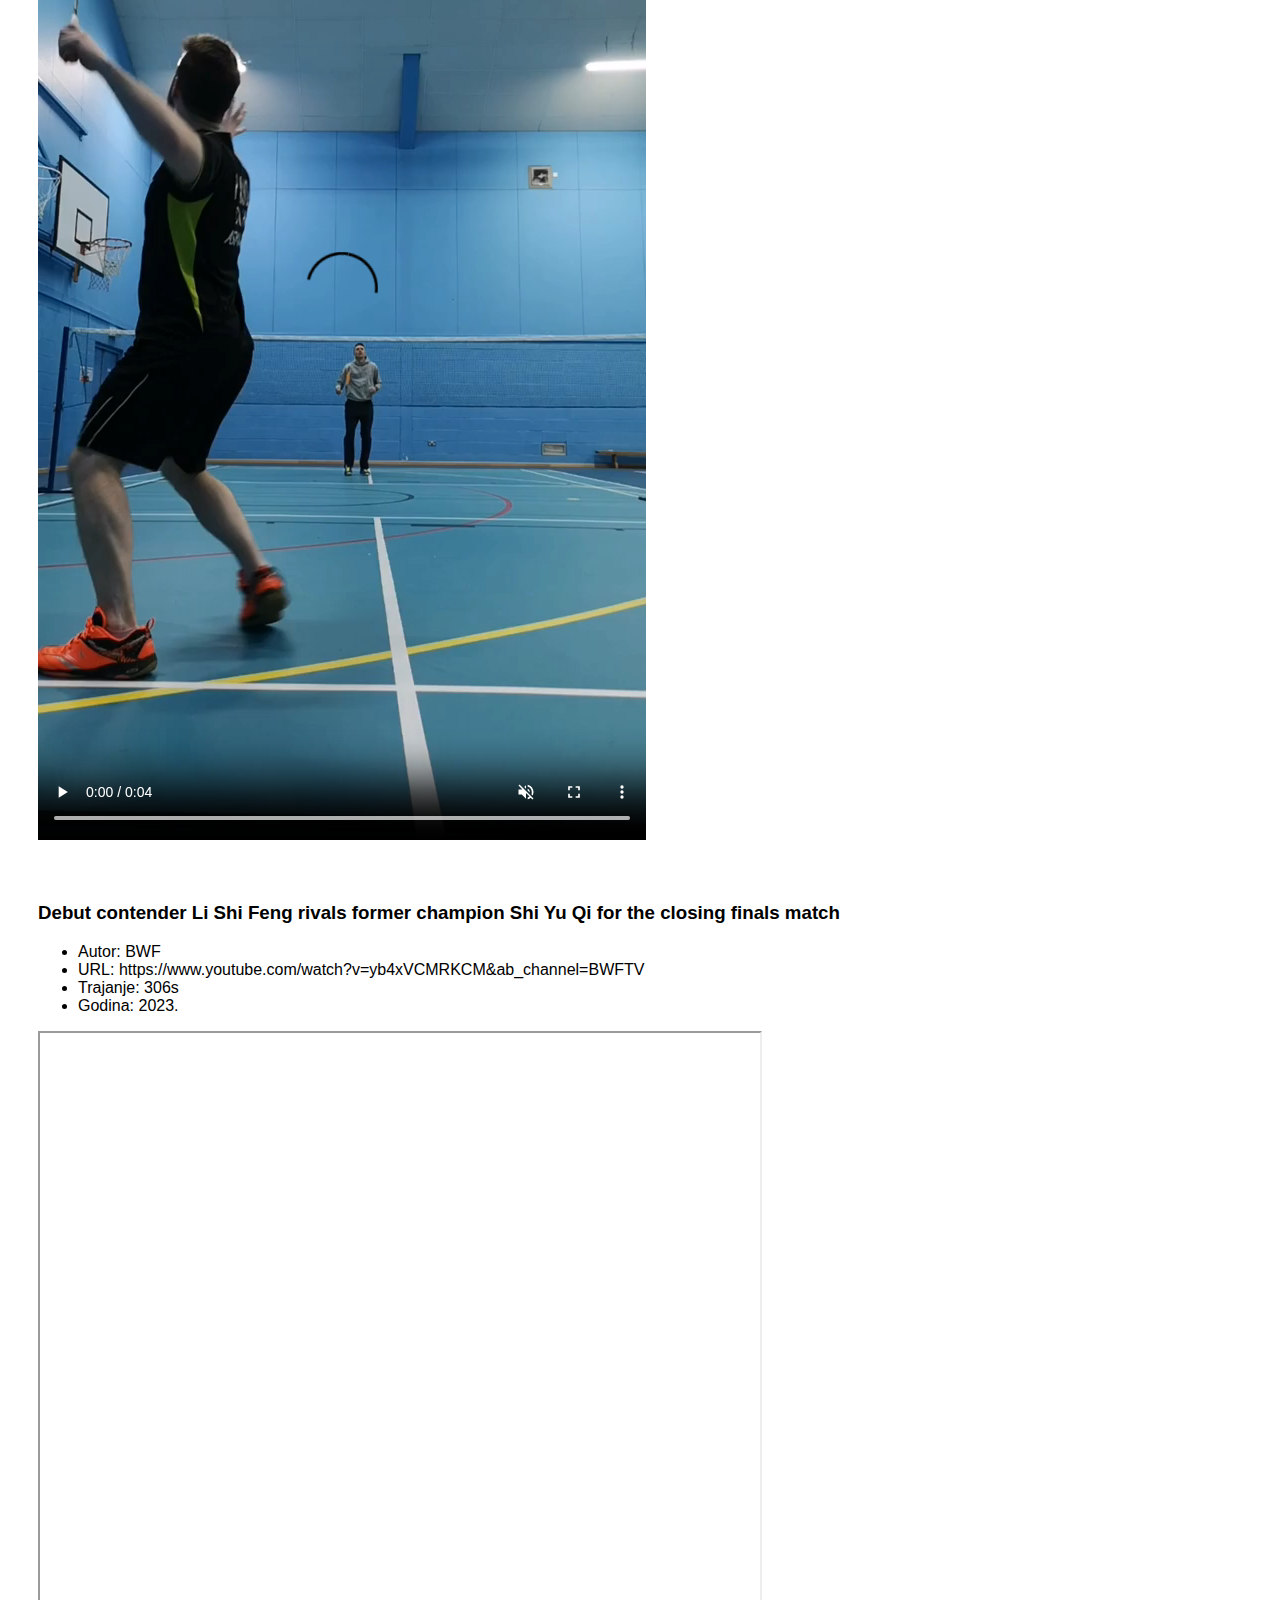
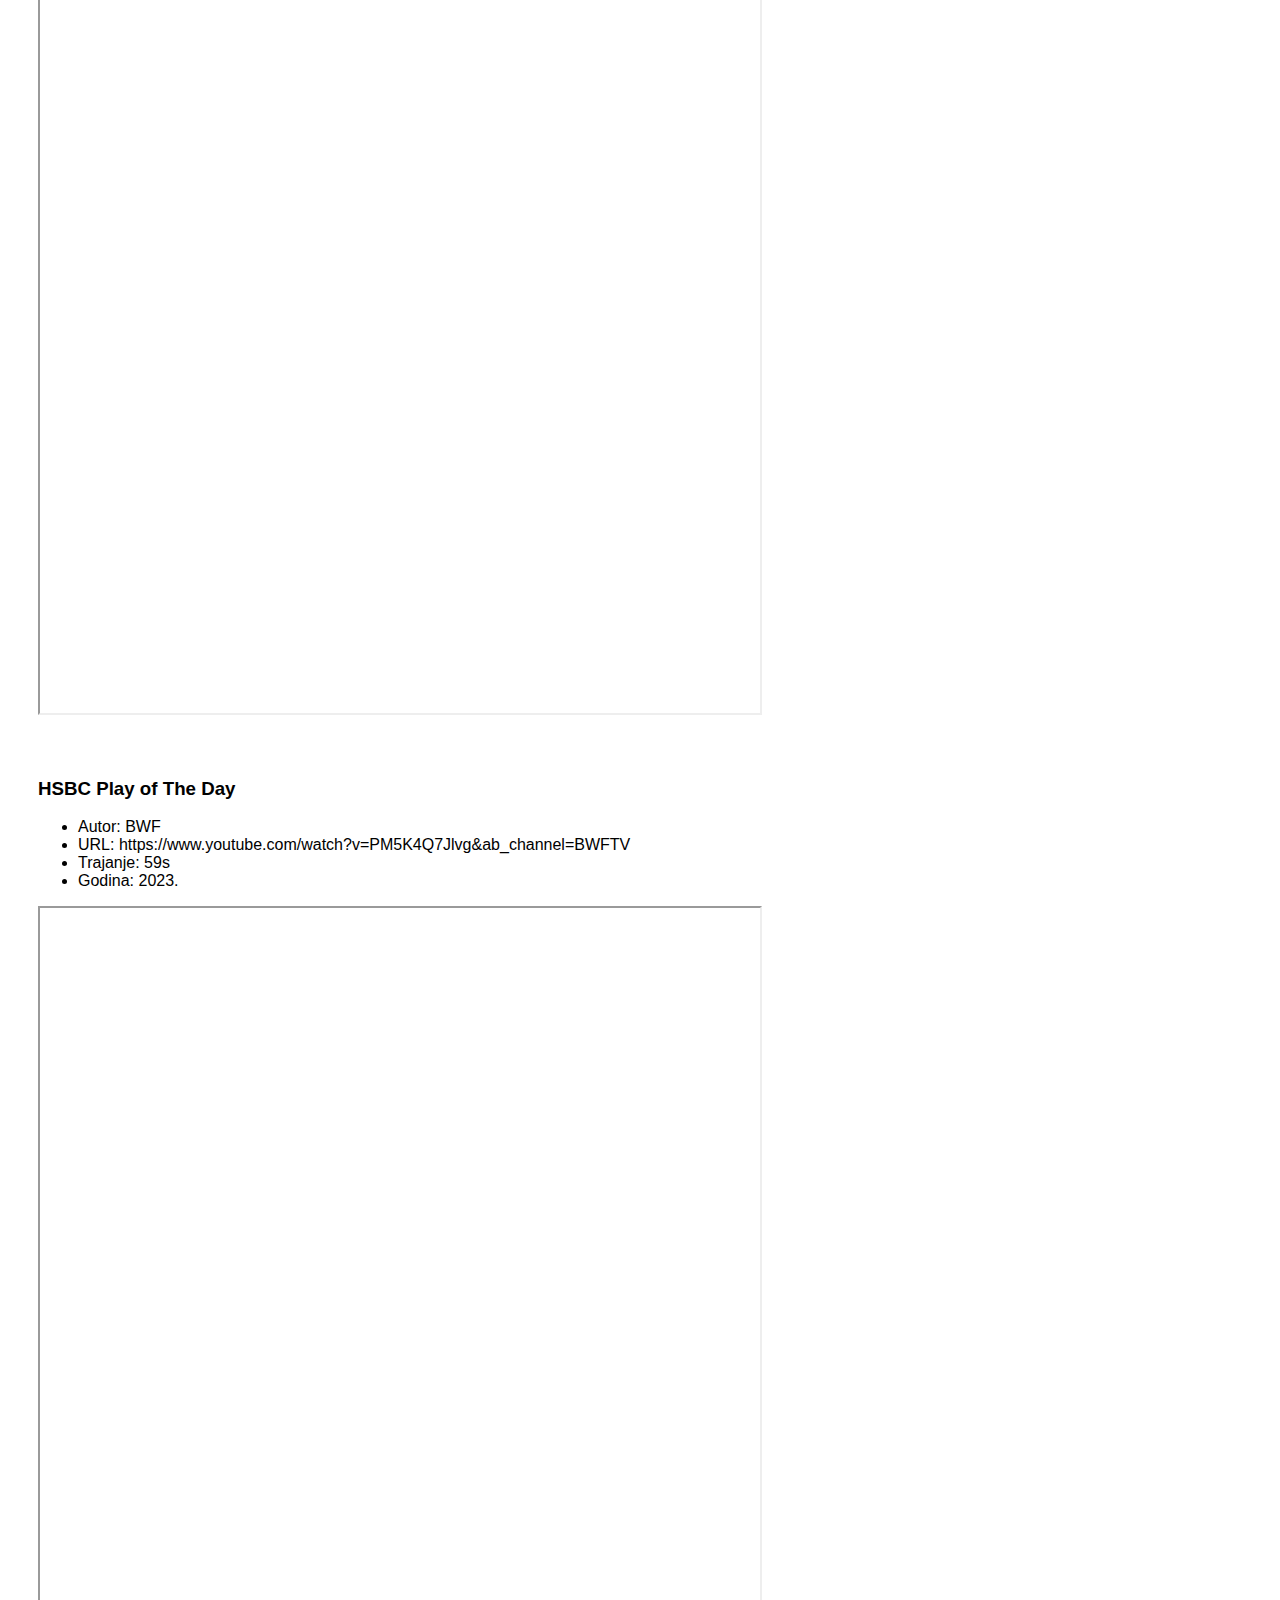
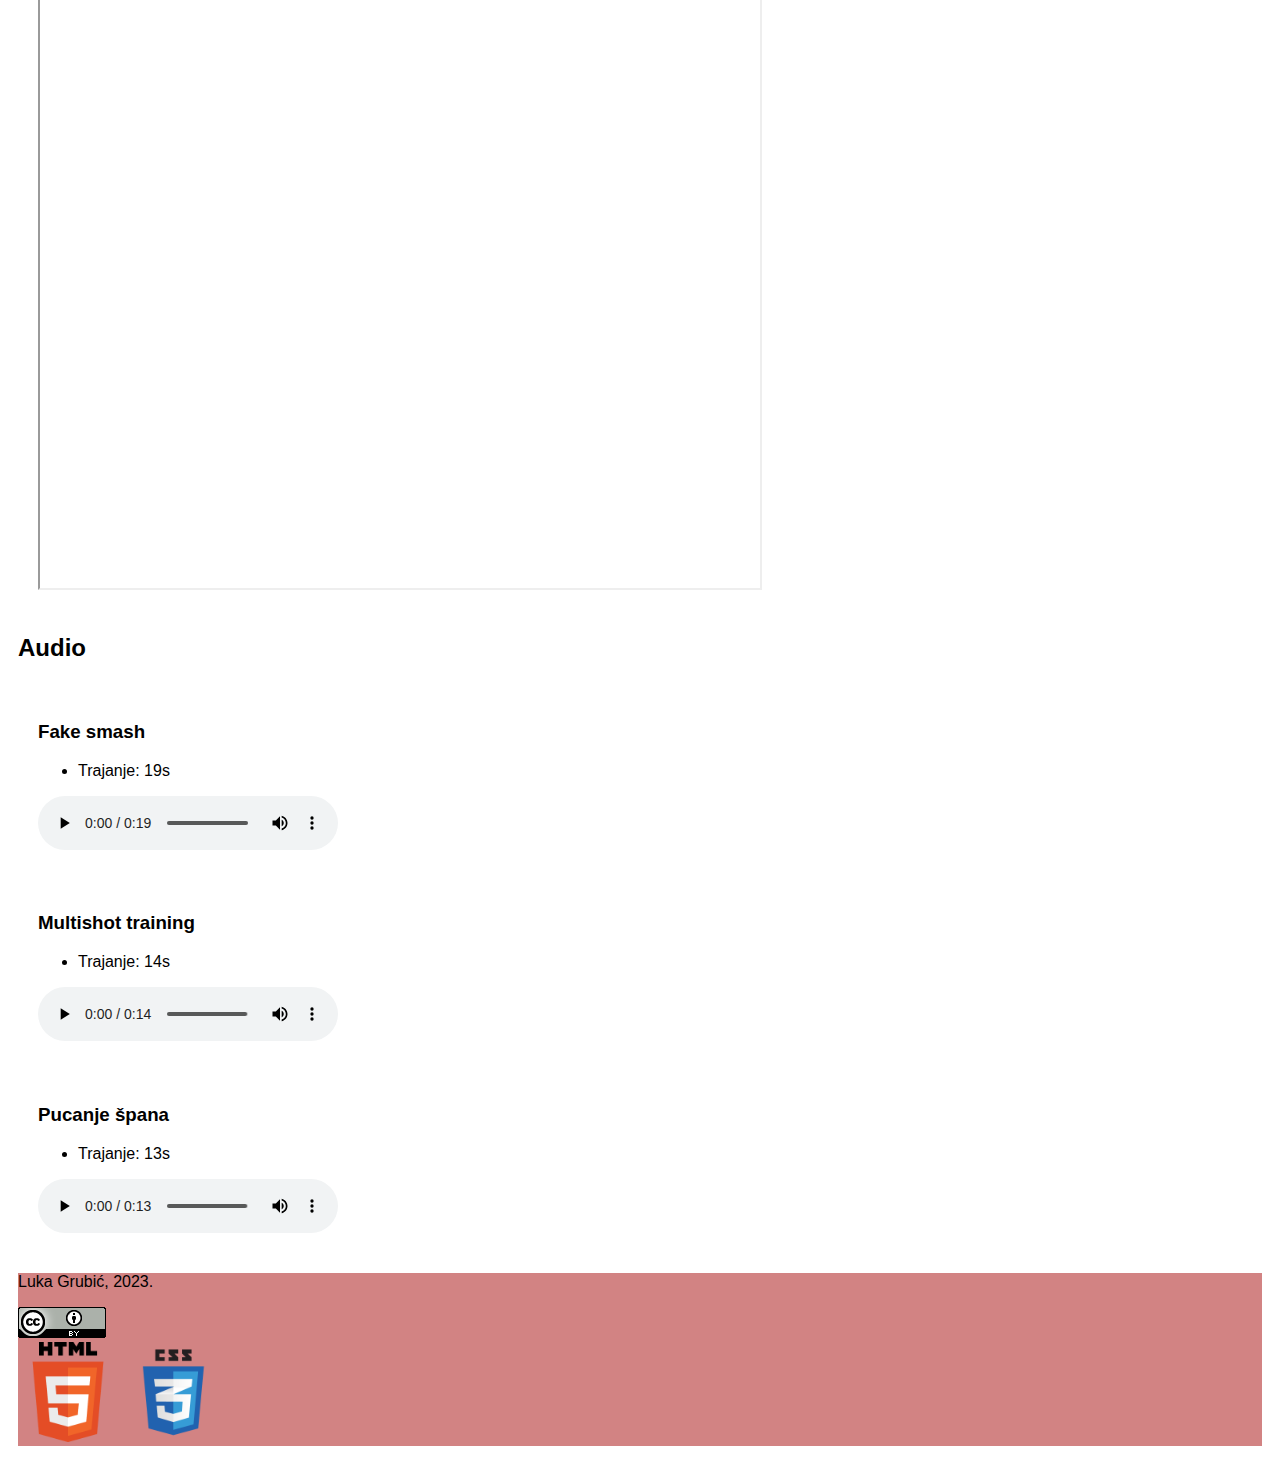
<file: ostalo/multimedija.html>
<!DOCTYPE html>
<html lang="hr">

<head>
    <title>Multimedija</title>
    <meta charset="UTF-8">
    <meta name="author" content="Luka Grubić">
    <meta name="date" content="14.3.2023.">
    <meta name="keywords" content="badminton, multimedija">

    <meta name="viewport" content="width=device-width, initial-scale=1.0">

    <link href="../css/lgrubic.css" rel="stylesheet" type="text/css">
</head>

<body>
    <header>
        <a href="../index.html">
            <img src="../multimedija/logo.png" alt="Badmintonski Klub Međimurje logo" width="180" height="180">
        </a>
        <h1>Multimedija</h1>
        <nav>
            <a href="../index.html">Početna stranica</a>
            <a href="../o_autoru.html">O autoru</a>
            <a href="../obrasci/autentifikacija.html">Autentifikacija</a>
            <a href="../obrasci/obrazac.html">Obrazac</a>
            <a href="multimedija.html">Multimedija</a>
            <a href="popis.html">Popis</a>
            <button type="button">ODJAVA</button>
        </nav>
    </header>

    <div class="video-topic">
        <h2>Video</h2>
        <div class="video">
            <h3>BWF short</h3>
            <ul>
                <li>Autor: BWF</li>
                <li>Trajanje: 5s</li>
            </ul>
            <video autoplay controls muted>
                <source src="../multimedija/video1.mp4" type="video/mp4">
            </video>
        </div>
        <div class="video">
            <h3>Trickshot</h3>
            <ul>
                <li>Trajanje: 4s</li>
            </ul>
            <video autoplay controls muted>
                <source src="../multimedija/video2.mp4" type="video/mp4">
            </video>
        </div>
        <div class="video">
            <h3>Debut contender Li Shi Feng rivals former champion Shi Yu Qi for the closing finals match</h3>
            <ul>
                <li>Autor: BWF</li>
                <li>URL: https://www.youtube.com/watch?v=yb4xVCMRKCM&ab_channel=BWFTV</li>
                <li>Trajanje: 306s</li>
                <li>Godina: 2023.</li>
            </ul>
            <iframe src="https://www.youtube.com/embed/yb4xVCMRKCM" width="720" height="1280"></iframe>
        </div>
        <div class="video">
            <h3>HSBC Play of The Day</h3>
            <ul>
                <li>Autor: BWF</li>
                <li>URL: https://www.youtube.com/watch?v=PM5K4Q7Jlvg&ab_channel=BWFTV</li>
                <li>Trajanje: 59s</li>
                <li>Godina: 2023.</li>
            </ul>
            <iframe src="https://www.youtube.com/embed/PM5K4Q7Jlvg" width="720" height="1280"></iframe>
        </div>
    </div>

    <div class="audio-topic">
        <h2>Audio</h2>
        <div class="video">
            <h3>Fake smash</h3>
            <ul>
                <li>Trajanje: 19s</li>
            </ul>
            <audio controls>
                <source src="../multimedija/audio1.mp3" type="audio/ogg">
            </audio>
        </div>
        <div class="video">
            <h3>Multishot training</h3>
            <ul>
                <li>Trajanje: 14s</li>
            </ul>
            <audio controls>
                <source src="../multimedija/audio2.mp3" type="audio/ogg">
            </audio>
        </div>
        <div class="video">
            <h3>Pucanje špana</h3>
            <ul>
                <li>Trajanje: 13s</li>
            </ul>
            <audio controls>
                <source src="../multimedija/audio3.mp3" type="audio/ogg">
            </audio>
        </div>
    </div>

    <footer>
        <div>
            <p>Luka Grubić, 2023.</p>
            <img src="../multimedija/CCBY.png" alt="Licenca CC BY">
        </div>
        <div>
            <a href="https://validator.w3.org/"><img src="../multimedija/htmlV.png" alt="HTML" class="slikaV"></a>
            <a href="https://jigsaw.w3.org/css-validator/"><img src="../multimedija/cssV.png" alt="CSS"
                    class="slikaV"></a>
        </div>

    </footer>

</body>

</html>
</file>
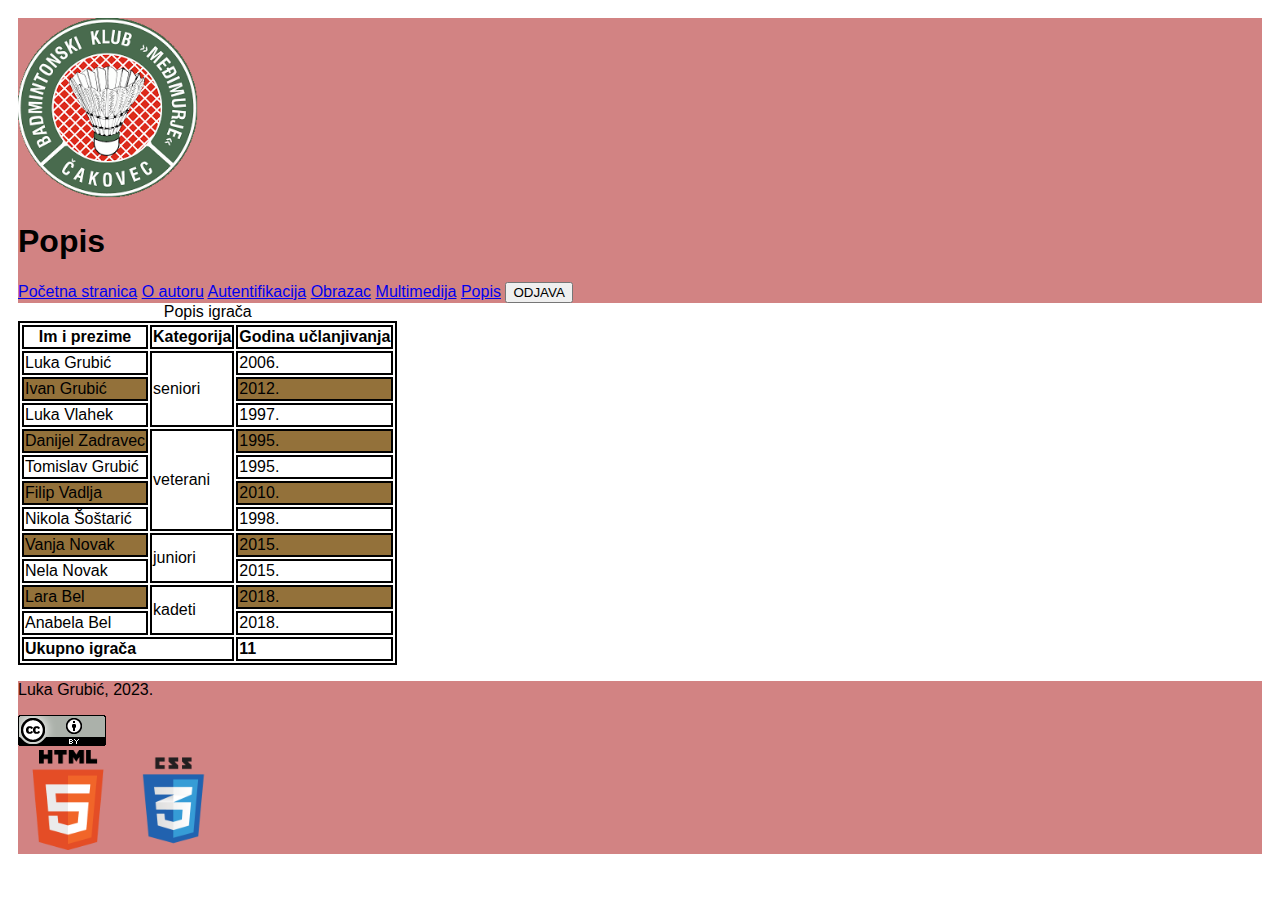
<file: ostalo/popis.html>
<!DOCTYPE html>
<html lang="hr">

<head>
    <title>Popis</title>
    <meta charset="UTF-8">
    <meta name="author" content="Luka Grubić">
    <meta name="date" content="14.3.2023.">
    <meta name="keywords" content="badminton, popis">

    <meta name="viewport" content="width=device-width, initial-scale=1.0">

    <link href="../css/lgrubic.css" rel="stylesheet" type="text/css">
</head>

<body>
    <header>
        <a href="../index.html">
            <img src="../multimedija/logo.png" alt="Badmintonski Klub Međimurje logo" width="180" height="180">
        </a>
        <h1>Popis</h1>
        <nav>
            <a href="../index.html">Početna stranica</a>
            <a href="../o_autoru.html">O autoru</a>
            <a href="../obrasci/autentifikacija.html">Autentifikacija</a>
            <a href="../obrasci/obrazac.html">Obrazac</a>
            <a href="multimedija.html">Multimedija</a>
            <a href="popis.html">Popis</a>
            <button type="button">ODJAVA</button>
        </nav>
    </header>

    <table>
        <caption>Popis igrača</caption>

        <thead class="tablicaP">
            <tr>
                <th>Im i prezime</th>
                <th>Kategorija</th>
                <th>Godina učlanjivanja</th>
            </tr>
        </thead>

        <tbody>
            <tr>
                <td>Luka Grubić</td>
                <td rowspan="3">seniori</td>
                <td>2006.</td>
            </tr>
            <tr>
                <td id="parno">Ivan Grubić</td>
                <td id="parno">2012.</td>
            </tr>
            <tr>
                <td>Luka Vlahek</td>
                <td>1997.</td>
            </tr>
            <tr>
                <td id="parno">Danijel Zadravec</td>
                <td rowspan="4">veterani</td>
                <td id="parno">1995.</td>
            </tr>
            <tr>
                <td>Tomislav Grubić</td>
                <td>1995.</td>
            </tr>
            <tr>
                <td id="parno">Filip Vadlja</td>
                <td id="parno">2010.</td>
            </tr>
            <tr>
                <td>Nikola Šoštarić</td>
                <td>1998.</td>
            </tr>
            <tr>
                <td id="parno">Vanja Novak</td>
                <td rowspan="2">juniori</td>
                <td id="parno">2015.</td>
            </tr>
            <tr>
                <td>Nela Novak</td>
                <td>2015.</td>
            </tr>
            <tr>
                <td id="parno">Lara Bel</td>
                <td rowspan="2">kadeti</td>
                <td id="parno">2018.</td>
            </tr>
            <tr>
                <td>Anabela Bel</td>
                <td>2018.</td>
            </tr>
        </tbody>
        
        <tfoot>
            <tr class="tablicaP">
                <td colspan="2">Ukupno igrača</td>
                <td>11</td>
            </tr>
        </tfoot>
    </table>

    <footer>
        <div>
            <p>Luka Grubić, 2023.</p>
            <img src="../multimedija/CCBY.png" alt="Licenca CC BY">
        </div>
        <div>
            <a href="https://validator.w3.org/"><img src="../multimedija/htmlV.png" alt="HTML" class="slikaV"></a>
            <a href="https://jigsaw.w3.org/css-validator/"><img src="../multimedija/cssV.png" alt="CSS"
                    class="slikaV"></a>
        </div>

    </footer>

</body>

</html>
</file>
<file: css/lgrubic.css>
header {
    background-color: rgb(210, 131, 131);
}

body {
    padding: 10px;
    font-family: Arial, Helvetica, sans-serif;
}

footer {
    background-color: rgb(210, 131, 131);
}

.slikaV {
    width: 100px;
    height: 100px;
}

.odjeljak {
    padding-top: 20px;
    padding-bottom: 10px;
    
}

.profilna {
    display: block;
    margin-left: auto;
    margin-right: auto;
}

.profilna:hover {
    transform: scale(1.5);
}

.sectionGrid{
    display:inline-grid;
    column-gap: 20%;
    grid-template-columns: auto auto;
}

table, td, th{
    border: 2px solid black;
}

.tablicaP{
    font-weight: bold;
}

#parno{
    background-color: rgb(147, 113, 58);
}

.obrazac{
    text-align: center;
}

.auth-grid{
    display: grid;
    grid-template-columns: auto auto;
}

#obrazac-prijava{
    font-weight: bold;
}

#obrazac-registracija{
    background-color: blanchedalmond;
    border: 2px solid black;
}

.video{
    padding: 20px;
}
</file>
